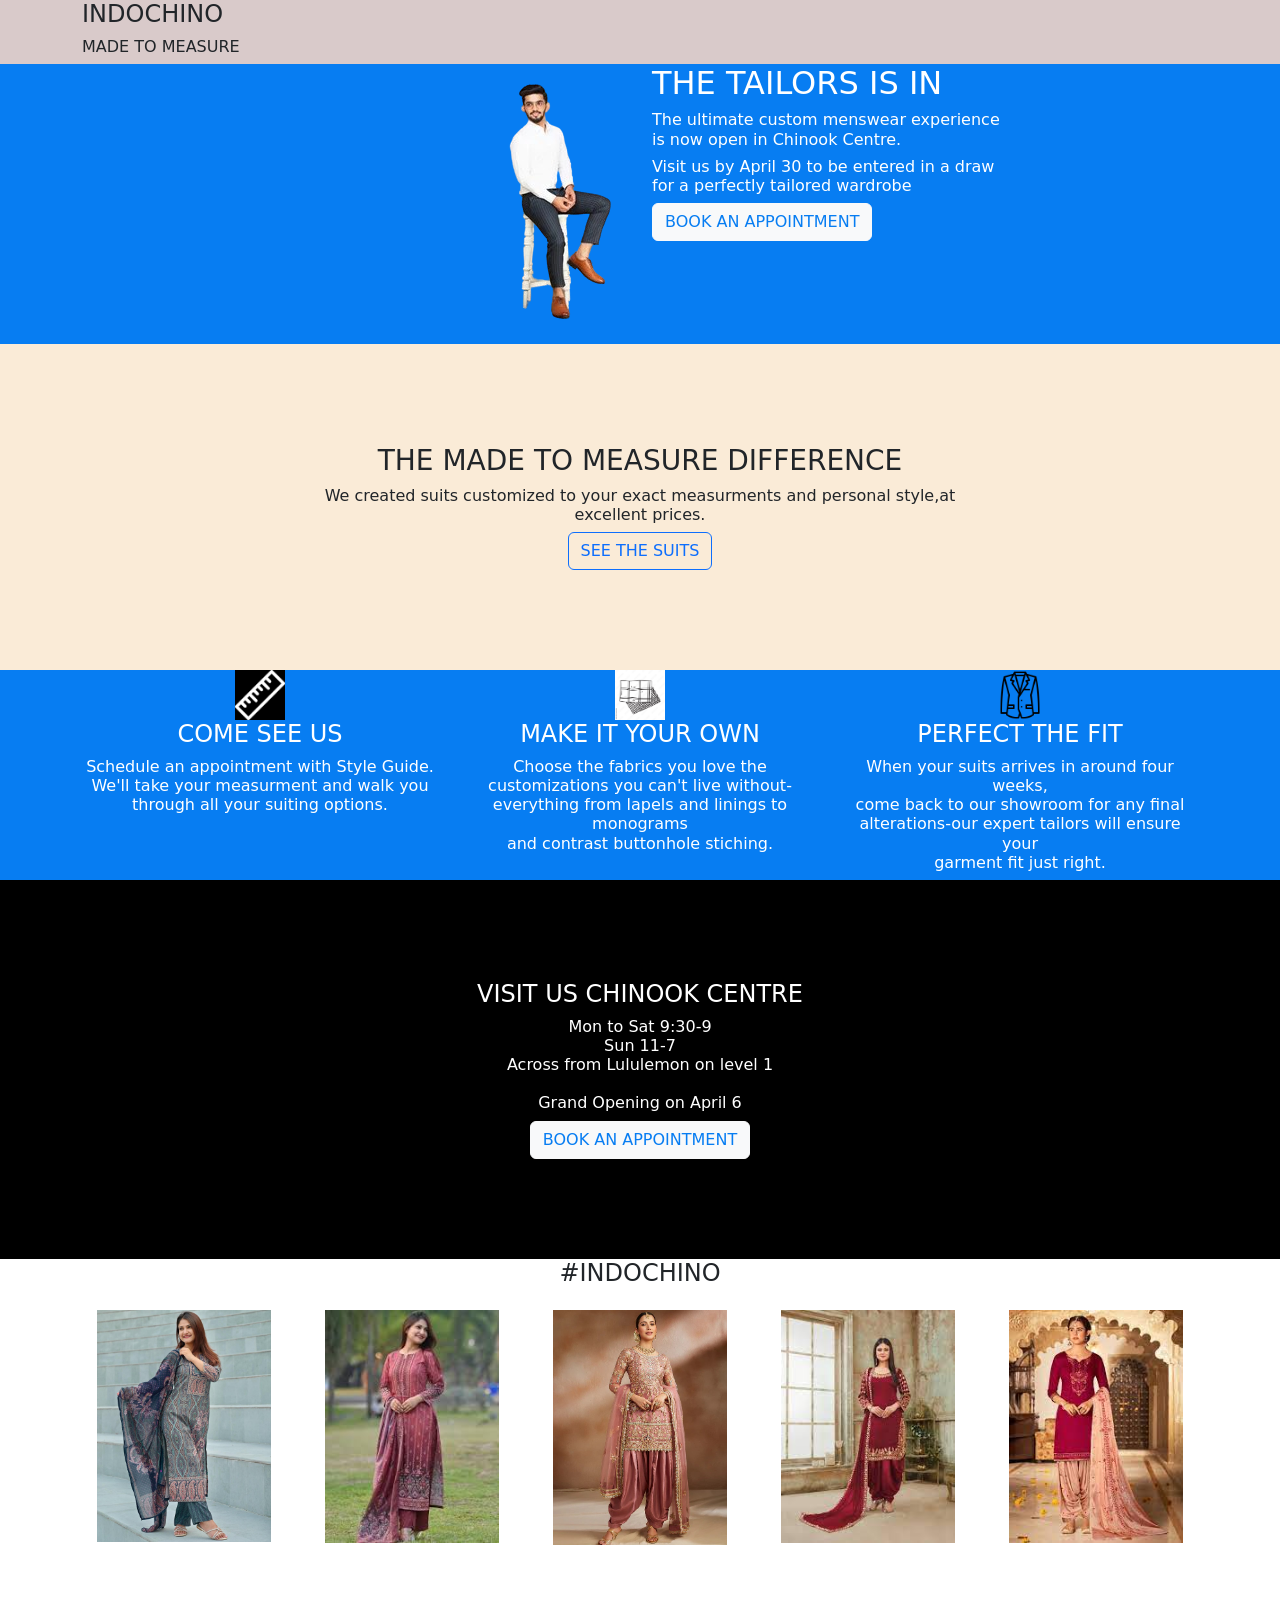
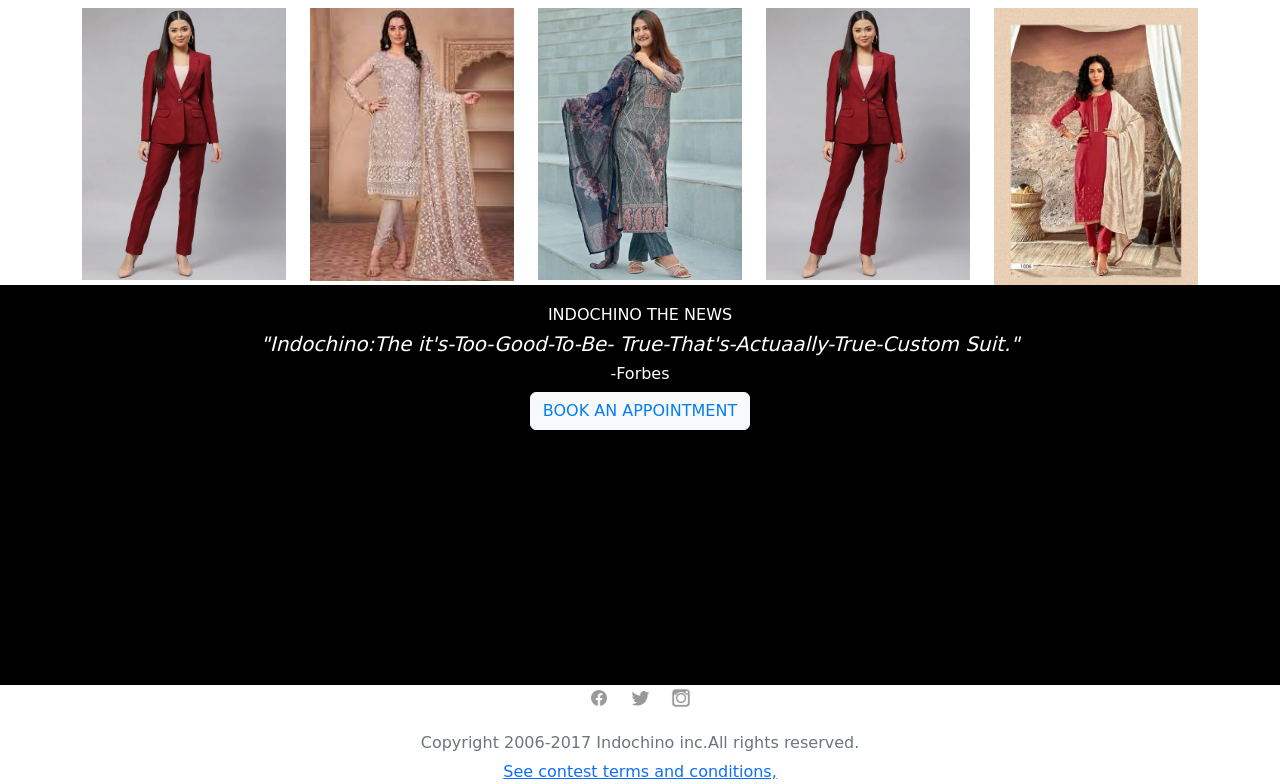
<file: index.html>
<!DOCTYPE html>
<html>
<head>
    <meta charset='utf-8'>
    <meta http-equiv='X-UA-Compatible' content='IE=edge'>
    <title>Project work2</title>
    <meta name='viewport' content='width=device-width, initial-scale=1'>
    <link rel='stylesheet' type='text/css' media='screen' href='https://cdn.jsdelivr.net/npm/bootstrap@5.3.2/dist/css/bootstrap.min.css'>
    <link rel="stylesheet" href="project2.css">
    <script src="https://cdn.jsdelivr.net/npm/bootstrap@5.3.2/dist/js/bootstrap.bundle.min.js" integrity="sha384-C6RzsynM9kWDrMNeT87bh95OGNyZPhcTNXj1NW7RuBCsyN/o0jlpcV8Qyq46cDfL" crossorigin="anonymous"></script>
</head>
<body>
    <section class="sec1">
        <div class="container">
            <div class="row">
                <div class="col-sm-12 col-md-6" >
                    <div class="inbox1">
                        <h4>INDOCHINO</h4>
                        <h6>MADE TO MEASURE</h6>
                    </div>
                </div>
            </div>
        </div>
    </section>

<section class="sec2">
    <div class="container">
        <div class="row"> 
            <div class="col-sm-12 col-md-6">
                <div class="inbox2 text-end">
                    <img src="man_image-removebg-preview.png" alt="" >
                </div>
                </div>
                <div class="col-sm-12 col-md-6">
                    <div class="inbox3">
                        <h2>THE TAILORS IS IN </h2>
                        <h6>The ultimate  custom menswear experience 
                        <br> is now open in  Chinook Centre.
                    </h6>
                    <div class="line"></div>
                        <h6> Visit us by April 30 to be entered in a draw<br>
                            for a perfectly tailored wardrobe</h6>
                            <button type="button" class="btn btn-light btn-block"><span class="pm">BOOK AN APPOINTMENT</span></button>

                </div>
            </div>
        </div>
    </div>
</section>

<section class="sec3">
    <div class="container">
        <div class="row">
            <div class="col">
                <div class="inbox4">
                    <h3>THE MADE TO MEASURE DIFFERENCE</h3>
                    <h6>We created suits customized to your exact measurments and personal style,at
                                              <br>excellent prices.  </h6>
                                              <button type="button" class="btn btn-outline-primary">SEE THE SUITS</button>    
                  
                </div>
            </div>
        </div>
    </div>
</section>

<section class="sec4">
    
    <div class="container">
        <div class="row">
            <div   class="col-xl col-lg-4 col-sm-6">
                <div class="inbox5 text-center">
                    <img src="RULER.png" alt="" height="50px">
                    <h4>COME SEE US</h4>
                    <h6>Schedule an appointment with Style Guide.
                       <br> We'll take your measurment and walk you
                    <br>through all your suiting options. </h6>
                </div>
            </div>
            <div class="col-xl col-lg-4 col-sm-6">
                <div class="inbox6 text-center">
                    <img src="cloth piece.jpg" alt="" height="50px">
                    <h4>MAKE IT YOUR OWN</h4>
                    <h6>Choose the fabrics you love the<br>
                    customizations you can't live without-<br>
                everything from lapels and linings to monograms<br>
            and contrast buttonhole stiching.</h6>
                </div>
            </div>
            <div class="col">
                <div class="inbox7 text-center">
                    <img src="suit.png" alt="" height="50px">
                    <h4>PERFECT THE FIT</h4>
                    <h6>When your suits arrives in around four weeks,<br>
                    come back to our showroom for any final <br>
                alterations-our expert tailors will ensure your<br>
                              garment fit just right.</h6>
                </div>
            </div>
            
            
        </div>
    </div>
</section>



<section class="sec5">
    
    <div class="container">
        <div class="row">
            <div class="col-lg-12 col-md-12 col-sm-12">
                <div class="inbox8">
                    <h4>VISIT US CHINOOK CENTRE</h4>
                    <h6>Mon to Sat 9:30-9 <br>Sun 11-7<br>Across from Lululemon on level 1<br><br> Grand Opening on April 6</h6>
                    <button type="button" class="btn btn-light btn-block"><span class="pm">BOOK AN APPOINTMENT</span></button>
                    

                </div>
            </div>
        </div>
    </div>
</section>

<section class="sec6">
    <div class=" container">
        <div class="row">
            <div class="col">
                <div class="inbox9">
                    <h4>#INDOCHINO</h4>
                </div>
            </div>
        </div>
    </div>
   
</section>

<section class="sec7 ">
    <div class="container">
        <div class="row"> 
            <div class="col-xl col-lg-4 col-sm-6">
                <div class="inbox10">
                    <img src="printed dress.jpg" alt=""  width="100%">
                </div>
            </div>
            <div class="col-xl col-lg-4 col-sm-6">
                <div class="inbox11">
                    <img src="libas dress.jfif" alt="" width="100%">
                </div>
            </div>
            <div class="col-xl col-lg-4 col-sm-6"> 
                <div class=inbox12>
                    <img src="indian suits2.jpg" alt="" width="100%">
                </div>
                </div>
          
            <div class="col-xl col-lg-6 col-sm-6">
                <div class="inbox13">
                    <img src="salwar kameeze red.jfif" alt=""  width="100%">
                </div>
            </div>
            <div class="col-xl col-lg-6 col-sm-12">
                <div class="inbox14">
                    <img src="bollywood trends.jfif" alt="" width="100%">
                </div>
            </div>
        </div>

        <div class="row mt-5 "> 
            <div class="col-xl">
                <div class="inbox15">
                    <img src="marron suits.webp" alt=""  width="100%">
                </div>
            </div>
            <div class="col-xl">
                <div class="inbox16">
                    <img src="salwar.jfif" alt=""  width="100%" >
                </div>
            </div> 
            <div class="col-xl">
            
                    <div class="inbox17">
                        <img src="printed dress.jpg" alt=""   width="100%">
                    </div>
                
            </div>
            <div class="col-xl">
                 
                    <div class="col-xl">
                        <div class="inbox18">
                            <img src="marron suits.webp" alt=""   width="100%">
                        </div>
                    </div> 
            </div>
            <div class="col-xl">
                <div class="inbox19">
                    <img src="cream colour dress...jpg" alt=""  width="100%">
                    
                </div>
            </div>
        </div>
    </div>
</div>
</section>



<section class="sec8" >
    <div class="container">
        <div class="row">
            <div class="col-lg-12 col-md-12 col-12">
                <div class="inbox20">
                    <h6>INDOCHINO THE NEWS</h6>
                    <h5>"Indochino:The it's-Too-Good-To-Be-
                        True-That's-Actuaally-True-Custom Suit."</h5>


                        <h6>-Forbes</h6>
                    

                    

                    <button type="button" class="btn btn-light btn-block"><span class="pm">BOOK AN APPOINTMENT</span></button>


                </div>

            </div>
        </div>
    </div>
</section>

<section class="sec9">
    <div class="container">
        <div class="row">
            <div col>
                <div class="inbox21">
                    <img src="icons8-facebook-30.png" alt="" height="20px" class="mx-2">
                    
                    <img src="icons8-twitter-64.png" alt="" height="20px" class="mx-2">
                    
                    <img src="icons8-instagram-old-50.png" alt="" height="20px" class="mx-2">
                    <br>
                    <br>

                    <h6 class="text-secondary">Copyright 2006-2017 Indochino inc.All rights reserved.</h6>
                    <a href="">See contest terms and conditions,</a>
                </div>
            </div>
        </div>
    </div>
</section>





    
    
</body>
</html>
</file>
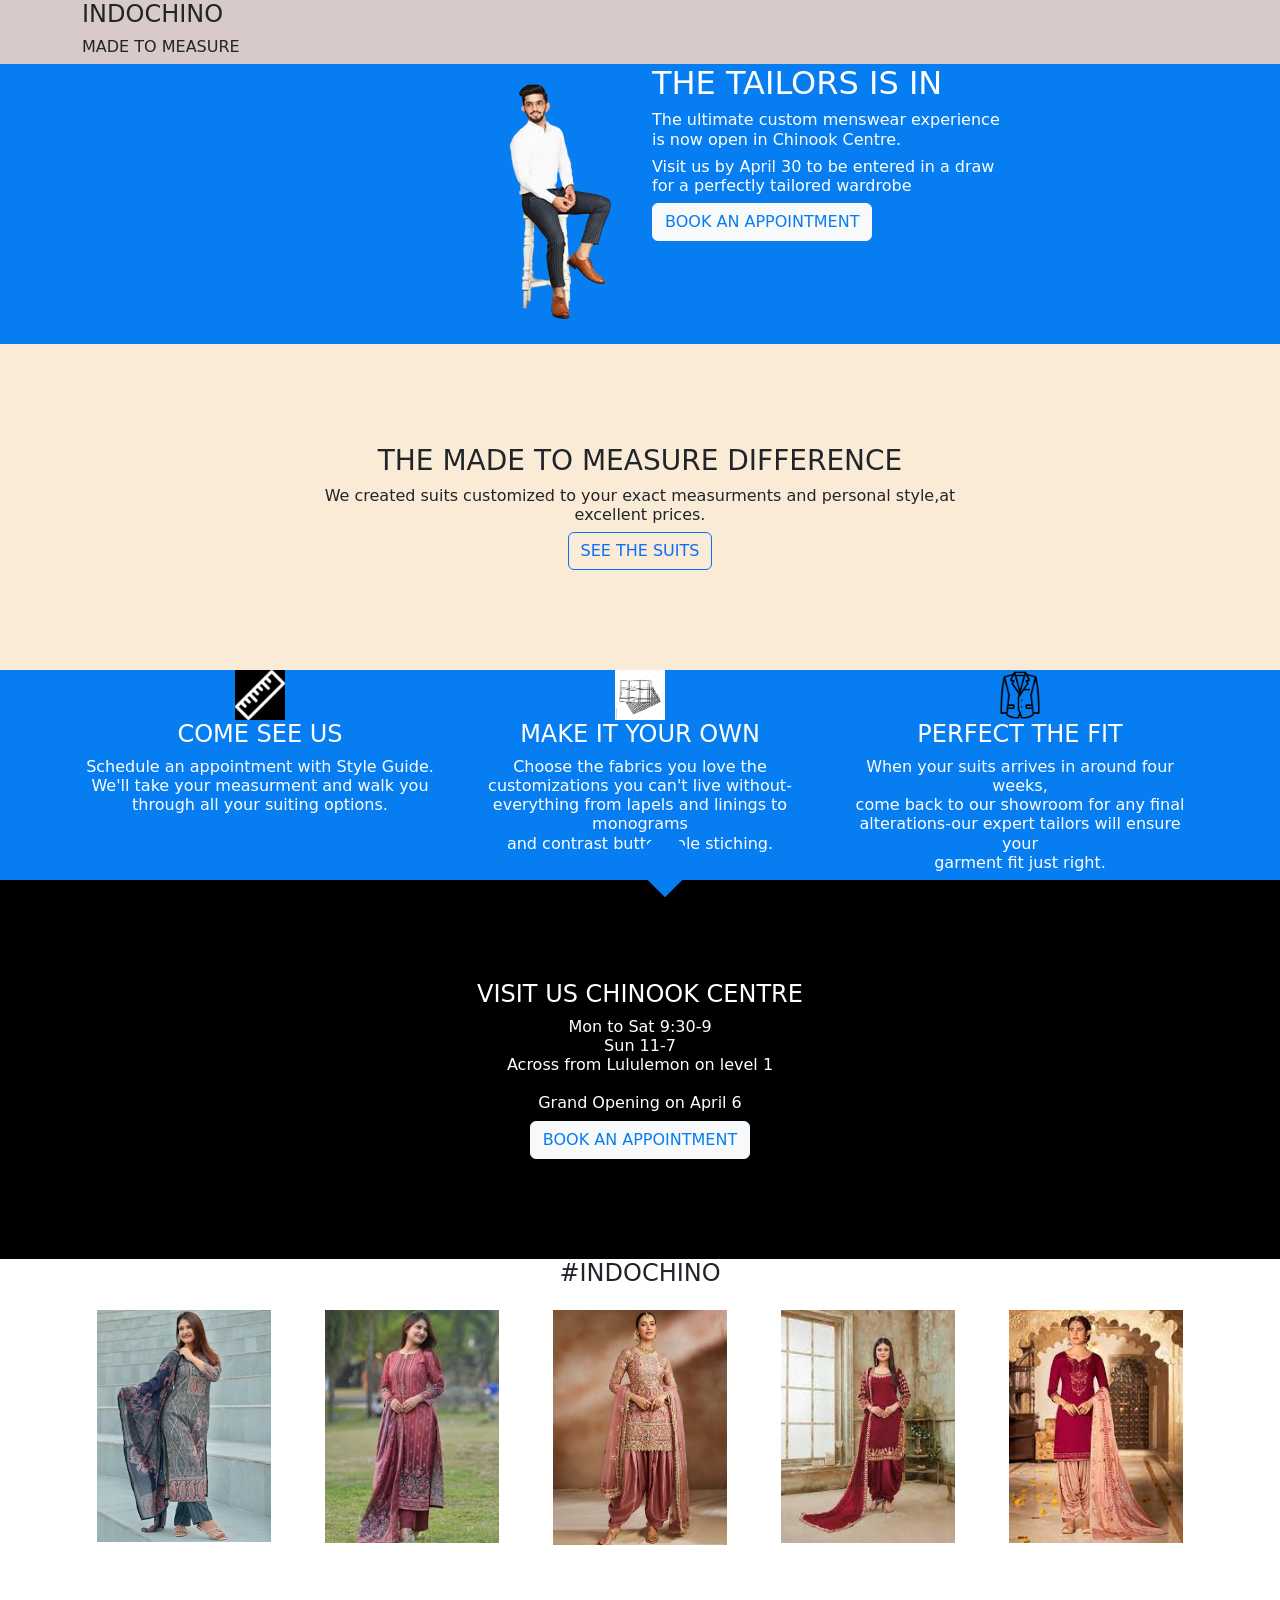
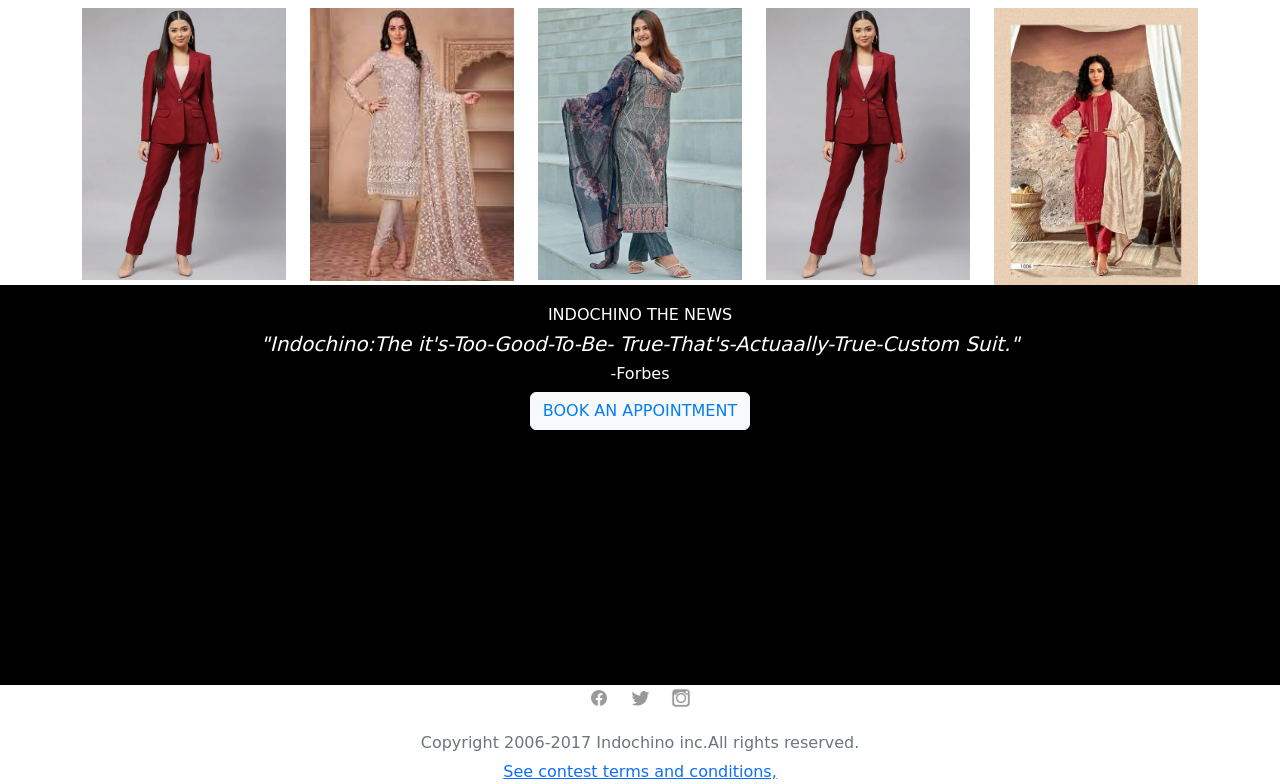
<file: project2.html>
<!DOCTYPE html>
<html>
<head>
    <meta charset='utf-8'>
    <meta http-equiv='X-UA-Compatible' content='IE=edge'>
    <title>Project work2</title>
    <meta name='viewport' content='width=device-width, initial-scale=1'>
    <link rel='stylesheet' type='text/css' media='screen' href='https://cdn.jsdelivr.net/npm/bootstrap@5.3.2/dist/css/bootstrap.min.css'>
    <link rel="stylesheet" href="project2.css">
    <script src="https://cdn.jsdelivr.net/npm/bootstrap@5.3.2/dist/js/bootstrap.bundle.min.js" integrity="sha384-C6RzsynM9kWDrMNeT87bh95OGNyZPhcTNXj1NW7RuBCsyN/o0jlpcV8Qyq46cDfL" crossorigin="anonymous"></script>
</head>
<body>
    <section class="sec1">
        <div class="container">
            <div class="row">
                <div class="col-sm-12 col-md-6" >
                    <div class="inbox1">
                        <h4>INDOCHINO</h4>
                        <h6>MADE TO MEASURE</h6>
                    </div>
                </div>
            </div>
        </div>
    </section>

<section class="sec2">
    <div class="container">
        <div class="row"> 
            <div class="col-sm-12 col-md-6">
                <div class="inbox2 text-end">
                    <img src="man_image-removebg-preview.png" alt="" >
                </div>
                </div>
                <div class="col-sm-12 col-md-6">
                    <div class="inbox3">
                        <h2>THE TAILORS IS IN </h2>
                        <h6>The ultimate  custom menswear experience 
                        <br> is now open in  Chinook Centre.
                    </h6>
                    <div class="line"></div>
                        <h6> Visit us by April 30 to be entered in a draw<br>
                            for a perfectly tailored wardrobe</h6>
                            <button type="button" class="btn btn-light btn-block"><span class="pm">BOOK AN APPOINTMENT</span></button>

                </div>
            </div>
        </div>
    </div>
</section>

<section class="sec3">
    <div class="container">
        <div class="row">
            <div class="col">
                <div class="inbox4">
                    <h3>THE MADE TO MEASURE DIFFERENCE</h3>
                    <h6>We created suits customized to your exact measurments and personal style,at
                                              <br>excellent prices.  </h6>
                                              <button type="button" class="btn btn-outline-primary">SEE THE SUITS</button>    
                  
                </div>
            </div>
        </div>
    </div>
</section>

<section class="sec4">
    <div class="retangle"></div>
    <div class="container">
        <div class="row">
            <div   class="col-xl col-lg-4 col-sm-6">
                <div class="inbox5 text-center">
                    <img src="RULER.png" alt="" height="50px">
                    <h4>COME SEE US</h4>
                    <h6>Schedule an appointment with Style Guide.
                       <br> We'll take your measurment and walk you
                    <br>through all your suiting options. </h6>
                </div>
            </div>
            <div class="col-xl col-lg-4 col-sm-6">
                <div class="inbox6 text-center">
                    <img src="cloth piece.jpg" alt="" height="50px">
                    <h4>MAKE IT YOUR OWN</h4>
                    <h6>Choose the fabrics you love the<br>
                    customizations you can't live without-<br>
                everything from lapels and linings to monograms<br>
            and contrast buttonhole stiching.</h6>
                </div>
            </div>
            <div class="col">
                <div class="inbox7 text-center">
                    <img src="suit.png" alt="" height="50px">
                    <h4>PERFECT THE FIT</h4>
                    <h6>When your suits arrives in around four weeks,<br>
                    come back to our showroom for any final <br>
                alterations-our expert tailors will ensure your<br>
                              garment fit just right.</h6>
                </div>
            </div>
            
            
        </div>
    </div>
</section>



<section class="sec5">
    <div class="container">
        <div class="row">
            <div class="col-lg-12 col-md-12 col-sm-12">
                <div class="inbox8">
                    <h4>VISIT US CHINOOK CENTRE</h4>
                    <h6>Mon to Sat 9:30-9 <br>Sun 11-7<br>Across from Lululemon on level 1<br><br> Grand Opening on April 6</h6>
                    <button type="button" class="btn btn-light btn-block"><span class="pm">BOOK AN APPOINTMENT</span></button>
                    

                </div>
            </div>
        </div>
    </div>
</section>

<section class="sec6">
    <div class=" container">
        <div class="row">
            <div class="col">
                <div class="inbox9">
                    <h4>#INDOCHINO</h4>
                </div>
            </div>
        </div>
    </div>
</section>

<section class="sec7 ">
    <div class="container">
        <div class="row"> 
            <div class="col-xl col-lg-4 col-sm-6">
                <div class="inbox10">
                    <img src="printed dress.jpg" alt=""  width="100%">
                </div>
            </div>
            <div class="col-xl col-lg-4 col-sm-6">
                <div class="inbox11">
                    <img src="libas dress.jfif" alt="" width="100%">
                </div>
            </div>
            <div class="col-xl col-lg-4 col-sm-6"> 
                <div class=inbox12>
                    <img src="indian suits2.jpg" alt="" width="100%">
                </div>
                </div>
          
            <div class="col-xl col-lg-6 col-sm-6">
                <div class="inbox13">
                    <img src="salwar kameeze red.jfif" alt=""  width="100%">
                </div>
            </div>
            <div class="col-xl col-lg-6 col-sm-12">
                <div class="inbox14">
                    <img src="bollywood trends.jfif" alt="" width="100%">
                </div>
            </div>
        </div>

        <div class="row mt-5 "> 
            <div class="col-xl">
                <div class="inbox15">
                    <img src="marron suits.webp" alt=""  width="100%">
                </div>
            </div>
            <div class="col-xl">
                <div class="inbox16">
                    <img src="salwar.jfif" alt=""  width="100%" >
                </div>
            </div> 
            <div class="col-xl">
            
                    <div class="inbox17">
                        <img src="printed dress.jpg" alt=""   width="100%">
                    </div>
                
            </div>
            <div class="col-xl">
                 
                    <div class="col-xl">
                        <div class="inbox18">
                            <img src="marron suits.webp" alt=""   width="100%">
                        </div>
                    </div> 
            </div>
            <div class="col-xl">
                <div class="inbox19">
                    <img src="cream colour dress...jpg" alt=""  width="100%">
                    
                </div>
            </div>
        </div>
    </div>
</div>
</section>



<section class="sec8" >
    <div class="container">
        <div class="row">
            <div class="col-lg-12 col-md-12 col-12">
                <div class="inbox20">
                    <h6>INDOCHINO THE NEWS</h6>
                    <h5>"Indochino:The it's-Too-Good-To-Be-
                        True-That's-Actuaally-True-Custom Suit."</h5>


                        <h6>-Forbes</h6>
                    

                    

                    <button type="button" class="btn btn-light btn-block"><span class="pm">BOOK AN APPOINTMENT</span></button>


                </div>

            </div>
        </div>
    </div>
</section>

<section class="sec9">
    <div class="container">
        <div class="row">
            <div col>
                <div class="inbox21">
                    <img src="icons8-facebook-30.png" alt="" height="20px" class="mx-2">
                    
                    <img src="icons8-twitter-64.png" alt="" height="20px" class="mx-2">
                    
                    <img src="icons8-instagram-old-50.png" alt="" height="20px" class="mx-2">
                    <br>
                    <br>

                    <h6 class="text-secondary">Copyright 2006-2017 Indochino inc.All rights reserved.</h6>
                    <a href="">See contest terms and conditions,</a>
                </div>
            </div>
        </div>
    </div>
</section>





    
    
</body>
</html>
</file>
<file: project2.css>
.sec1{
    background-color: rgb(217, 202, 202);
}
.sec2{
    background-color: rgb(7, 125, 242);
}
.inbox3{color: white;
    
}




span.pm{
    color:rgb(7, 125, 242);
}


    
.sec3{
    background-color: antiquewhite;
    text-align: center;
    
}
.inbox4{
    text-align: center;
}
.sec4{
    background-color: rgb(7, 125, 242);
}
.inbox5{
    color: white;
    
}
.inbox6{
    color: white;
}
.inbox7{
    color: white;
}

    
.sec5{
       background-color: black;
       padding: 20px;

       text-align: center;
}
.inbox8{
    /* text-align: center; */
    color: white;

}


.inbox9{
    text-align: center;
}
/* .sec7{
    margin-top: 15px;
    margin: 10px 300px;
}

.sec8{
    margin-top: 15px;
    
}
.margin-x{
    margin: 10px 200px;
}

.sec4{
    padding: 100px 0px;
    position: relative;
} */
.retangle{
    width: 50px;
    height: 50px;
    background-color: rgb(7, 125, 242);
    position: absolute;
    top: 93%;
    left: 50%;
    transform: rotate(45deg);
}

.sec5{
    padding: 100px 0px;
}
.sec3{
    padding: 100px  0px;
}

.inbox10,.inbox11,.inbox12,.inbox13,.inbox14{
    margin: 15px;
}

.sec8{
    background-color: black;
    padding: 20px;
    height: 400px;
    text-align: center;
}
.inbox20{
 
    color: white;

}
.inbox20 h5{
    font-style:italic ;
}

.sec9{
    text-align: center;
}
</file>
